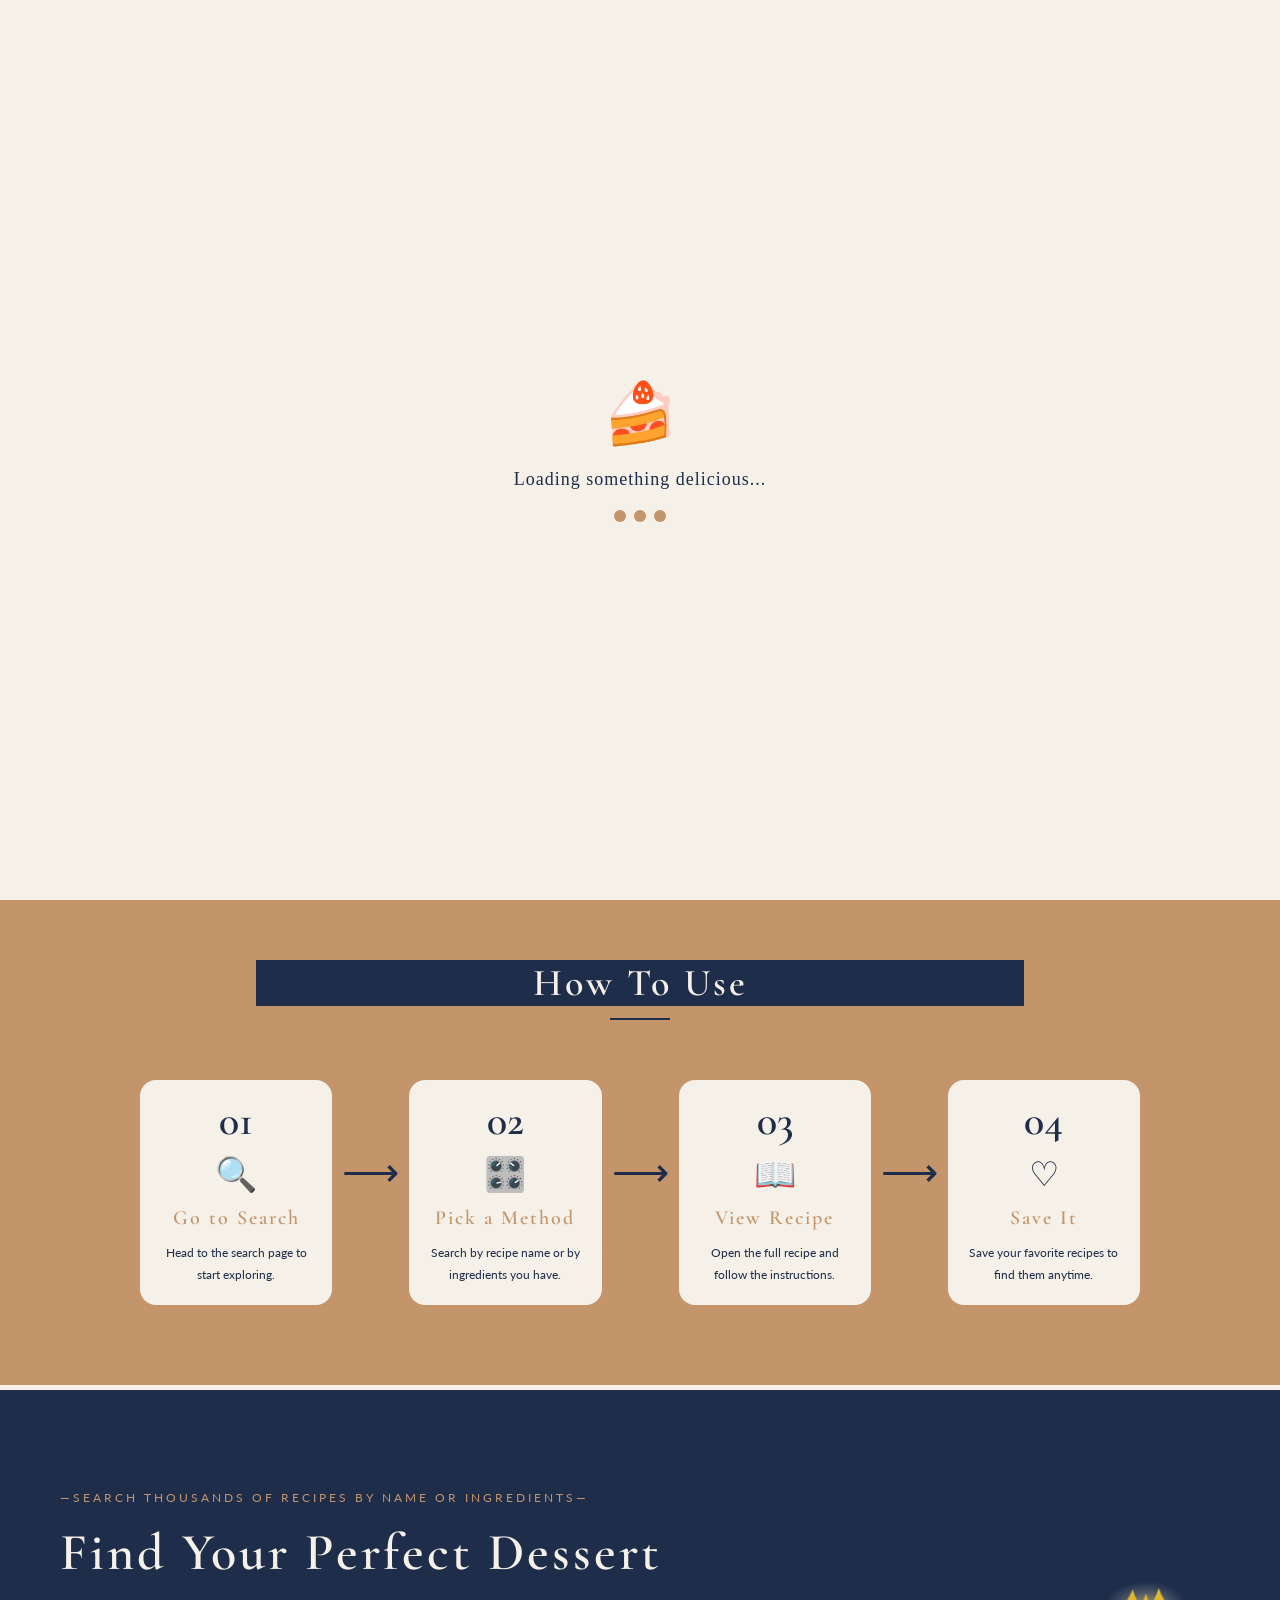
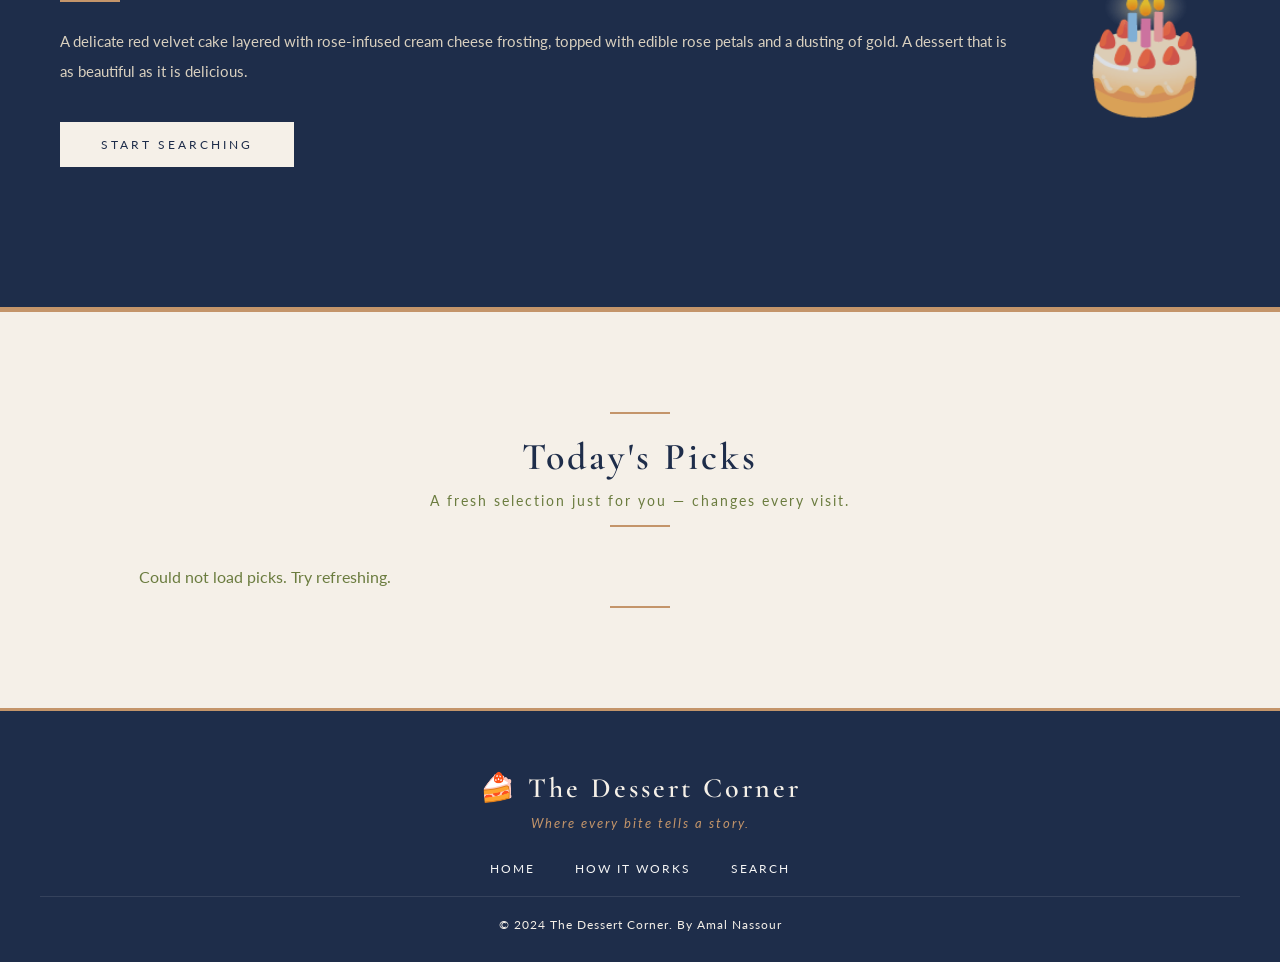
<file: index.html>
<!DOCTYPE html>
<html lang="en">
<head>
  <meta charset="UTF-8" >
  <meta name="viewport" content="width=device-width, initial-scale=1.0">
  <title>The Dessert Corner🎂</title>

  <link rel="stylesheet" href="style.css" >
  <!-- these links are for fonts-->
  <link rel="preconnect" href="https://fonts.googleapis.com">
  <link href="https://fonts.googleapis.com/css2?family=Cormorant+Garamond:wght@400;600&family=Lato:wght@300;400&display=swap" rel="stylesheet">
</head>
<body>

  <!-- PRELOADER -->
  <div id="preloader">
    <div class="loader-box">
      <div class="icon">🍰</div>
      <p class="loading-text">Loading something delicious...</p>
      <div class="dots">
        <span></span>
        <span></span>
        <span></span>
      </div>
    </div>
  </div>

<!-- NAVBAR -->
  <nav id="navbar">
    <div class="nav-logo">
      <span class="logo-icon">🍽️</span>
      <span class="logo-text">The Dessert Corner🎂</span>
    </div>
    <ul class="nav-links">
      <li><a href="#home"   class="nav-but active" >Home</a></li>
      <li><a href="#how-it-works"  class="nav-but" >How-it-Works</a></li>
      <li><a href="#search-invite" class="nav-but">Search</a></li>
      <li><a href="#todays-picks" class="nav-but">Todays-Picks</a></li>
      <li><a href="saved.html"  class="nav-but" >Saved</a></li>
    </ul>
  </nav>

  <!-- YOUR PAGE CONTENT GOES HERE -->
<main id="main-content">

  <section id="home" class="hero">
  <div class="hero-line"></div>
  <div class="hero-icon">🍰</div>
  <h1 class="hero-title">The Dessert Corner</h1>
  <div class="hero-divider"></div>
  <p class="hero-subtitle">Desserts & Café Dining</p>
  <p class="hero-quote">"Life is uncertain. Eat dessert first."</p>
  <a href="#search-invite" class="hero-btn">Explore</a>
  <div class="hero-line"></div>
  </section>

  
    <section id="how-it-works" class="how-it-works">
  <h2 class="section-title">How To Use</h2>
  <div class="section-divider"></div>

  <div class="steps-grid">

    <div class="step">
      <div class="step-number">01</div>
      <div class="step-icon">🔍</div>
      <h3 class="step-title">Go to Search</h3>
      <p class="step-desc">Head to the search page to start exploring.</p>
    </div>

    <div class="step-arrow">&#10230;</div>

    <div class="step">
      <div class="step-number">02</div>
      <div class="step-icon">🎛️</div>
      <h3 class="step-title">Pick a Method</h3>
      <p class="step-desc">Search by recipe name or by ingredients you have.</p>
    </div>

    <div class="step-arrow">&#10230;</div>

    <div class="step">
      <div class="step-number">03</div>
      <div class="step-icon">📖</div>
      <h3 class="step-title">View Recipe</h3>
      <p class="step-desc">Open the full recipe and follow the instructions.</p>
    </div>

    <div class="step-arrow">&#10230;</div>

    <div class="step">
      <div class="step-number">04</div>
      <div class="step-icon">♡</div>
      <h3 class="step-title">Save It</h3>
      <p class="step-desc">Save your favorite recipes to find them anytime.</p>
    </div>

  </div>

  </section>

  <section class="featured" id="search-invite" >
    <div class="featured-text">
      <p class="featured-label">—Search thousands of recipes by name or ingredients—</p>
      <h2 class="featured-title">Find Your Perfect Dessert</h2>
      <div class="section-divider"></div>
      <p class="featured-desc">
        A delicate red velvet cake layered with rose-infused cream cheese frosting,
        topped with edible rose petals and a dusting of gold. A dessert that is as
        beautiful as it is delicious.
      </p>
      <a href="search.html" class="hero-btn">Start Searching</a>
    </div>
    <div id="theicon" class="featured-icon">🎂</div>
  </section>

<section id="todays-picks" class="todays-picks">
  <div class="hero-line"></div>
  <h2 class="section-title">Today's Picks</h2>
  <p class="picks-sub">A fresh selection just for you — changes every visit.</p>
  <div class="section-divider"></div>
  <div class="picks-grid" id="picks-grid"></div>
  <div class="hero-line"></div>
</section>


</main>




  <footer id="footer">
    <div class="footer-top">
      <span class="footer-logo">🍰 The Dessert Corner</span>
      <p class="footer-tagline">Where every bite tells a story.</p>
    </div>

    <div class="footer-links">
      <a href="#home" class="footer-link">Home</a>
      <a href="#how-it-works" class="footer-link">How It Works</a>
      <a href="#search-invite" class="footer-link">Search</a>
    </div>

    <div class="footer-bottom">
      <p class="footer-copy">© 2024 The Dessert Corner. By Amal Nassour</p>
    </div>
 </footer>
  <script src="script.js"></script>
</body>
</html>
</file>
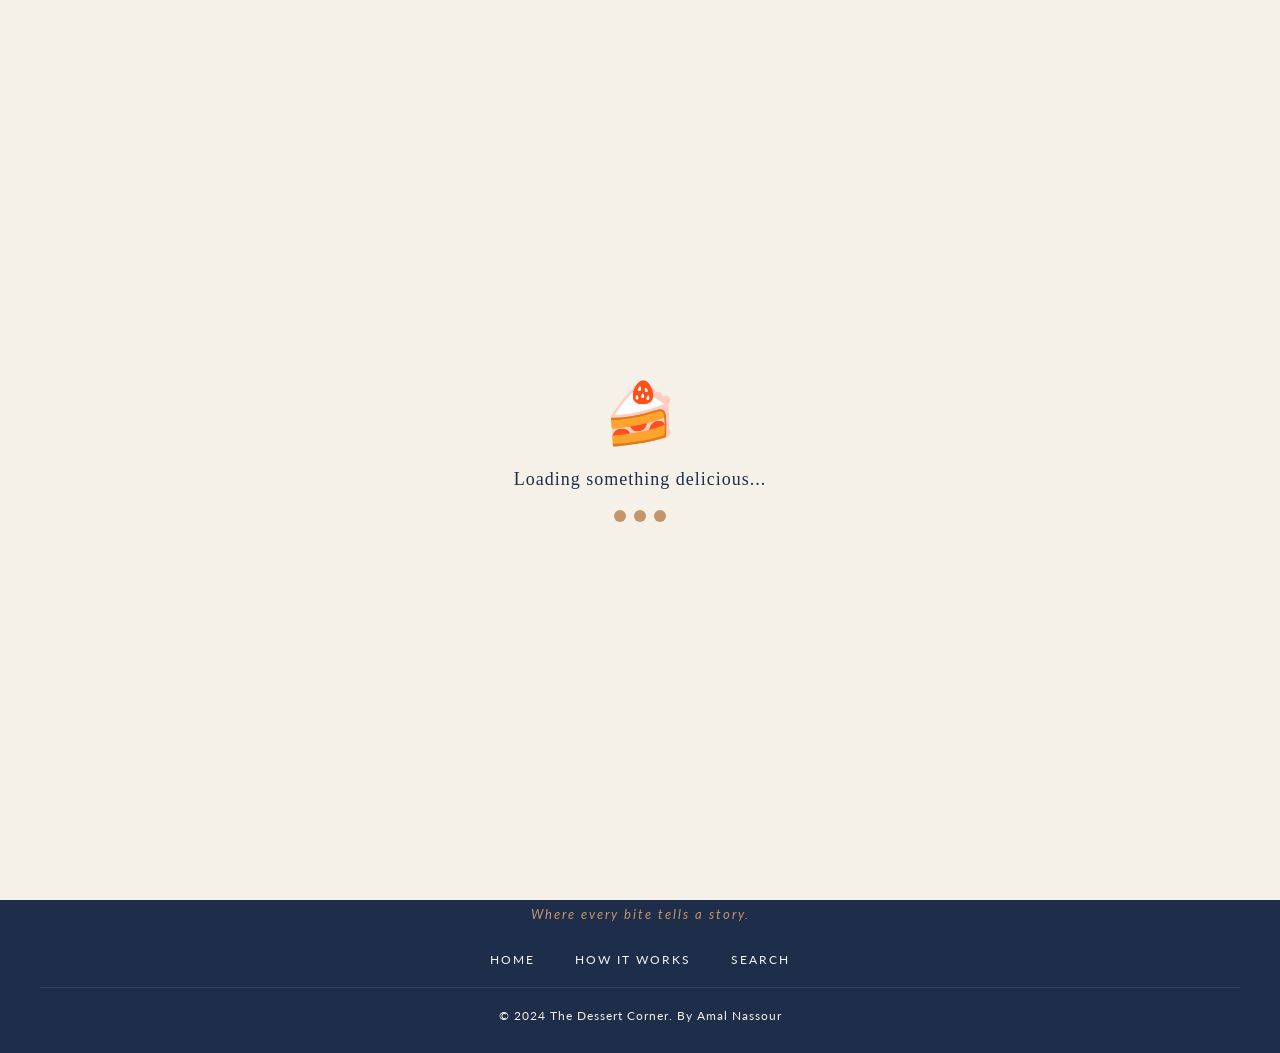
<file: saved.html>
<!DOCTYPE html>
<html lang="en">
<head>
    <meta charset="UTF-8">
    <meta name="viewport" content="width=device-width, initial-scale=1.0">
    <title>The Dessert Corner🎂</title>
    <link rel="preconnect" href="https://fonts.googleapis.com">
    <link href="https://fonts.googleapis.com/css2?family=Cormorant+Garamond:wght@400;600&family=Lato:wght@300;400&display=swap" rel="stylesheet">
    <link rel="stylesheet" href="style.css" />
    <link rel="stylesheet" href="search.css" />
</head>
<body>
    
  <div id="preloader">
    <div class="loader-box">
      <div class="icon">🍰</div>
      <p class="loading-text">Loading something delicious...</p>
      <div class="dots">
        <span></span>
        <span></span>
        <span></span>
      </div>
    </div>
  </div>

  
    <nav id="navbar">
    <div class="nav-logo">
      <span class="logo-icon">🍽️</span>
      <span class="logo-text">The Dessert Corner🎂</span>
    </div>
    <ul class="nav-links">
      <li><a href="index.html"   class="nav-but" >Home</a></li>
      <li><a href="search.html" class="nav-but ">Search</a></li>
      <li><a href="saved.html"  class="nav-but active" >Saved</a></li>
    </ul>
  </nav>
  
  <main id="main-content">


    <section class="search-hero">
      <div class="hero-line"></div>
      <h1 class="search-hero-title">Saved Recipes</h1>
      <p class="search-hero-sub">All your favourite recipes in one place.</p>
      <div class="hero-line"></div>
    </section>

    <section class="search-section">
      <button class="clear-btn" id="clear-btn">Clear All</button>
      <div class="results-grid" id="saved-grid"></div>
    </section>

  </main>


  <div id="toast" class="toast"></div>


  <footer id="footer">
    <div class="footer-top">
      <span class="footer-logo">🍰 The Dessert Corner</span>
      <p class="footer-tagline">Where every bite tells a story.</p>
    </div>

    <div class="footer-links">
      <a href="#home" class="footer-link">Home</a>
      <a href="#how-it-works" class="footer-link">How It Works</a>
      <a href="#search-invite" class="footer-link">Search</a>
    </div>

    <div class="footer-bottom">
      <p class="footer-copy">© 2024 The Dessert Corner. By Amal Nassour</p>
    </div>
 </footer>
  <script src="script.js"></script>
  <script src="save.js"></script>
</body>
</html>
</file>
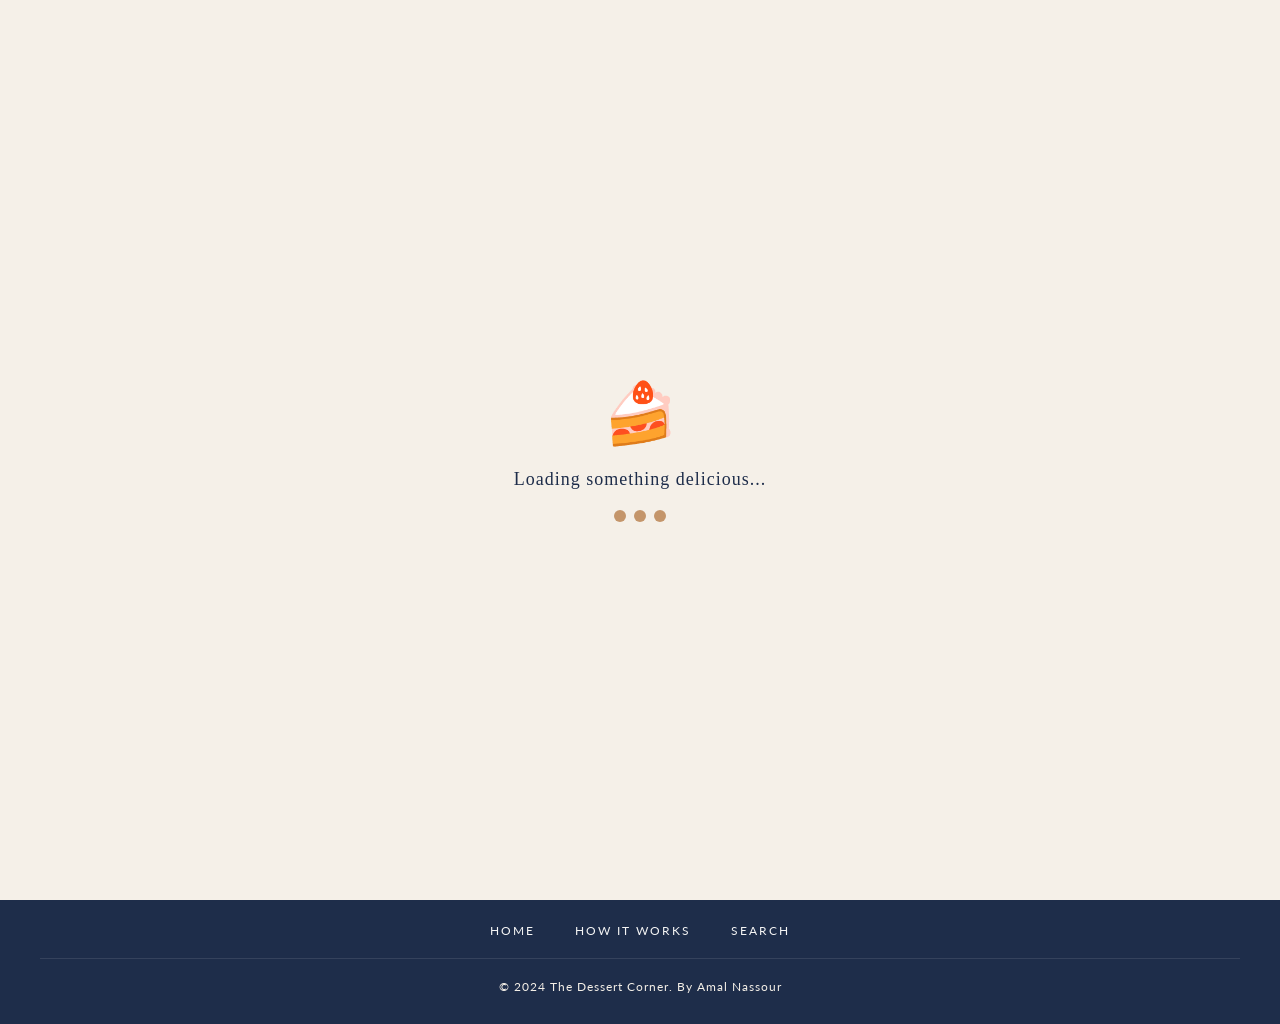
<file: search.html>
<!DOCTYPE html>
<html lang="en">
<head>
    <meta charset="UTF-8">
    <meta name="viewport" content="width=device-width, initial-scale=1.0">
    <title>The Dessert Corner-search</title>
    <link rel="stylesheet" href="style.css" >
    <!-- these links are for fonts-->
    <link rel="preconnect" href="https://fonts.googleapis.com">
    <link href="https://fonts.googleapis.com/css2?family=Cormorant+Garamond:wght@400;600&family=Lato:wght@300;400&display=swap" rel="stylesheet">
    <link rel="stylesheet" href="search.css" >

</head>
<body>
    <div id="preloader">
  <div class="loader-box">
    <div class="icon">🍰</div>
    <p class="loading-text">Loading something delicious...</p>
    <div class="dots">
      <span></span>
      <span></span>
      <span></span>
    </div>
  </div>
   </div>

   <nav id="navbar">
  <div class="nav-logo">
    <span class="logo-icon">🍽️</span>
    <span class="logo-text">The Dessert Corner</span>
  </div>

  <div class="nav-actions">
    <a href="index.html" class="back-btn">← Back to Home</a>  
    <a  class="back-btn" style="color:#c4956a">Search</a>
    <a href="saved.html" class="back-btn" >Saved</a>
  </div>
   </nav>

   <!-- HERO -->
    <section class="search-hero">
    <div class="hero-line"></div>
    <h1 class="search-hero-title">Find Your Recipe</h1>
    <p class="search-hero-sub">Search by name or ingredients — we will find it for you.</p>
    <div class="hero-line"></div>
    </section>

    <!-- SEARCH SECTION -->
    <section class="search-section">

    <!-- TOGGLE BUTTONS -->
    <div class="toggle-btns">
        <button class="toggle-btn active-toggle" id="btn-name">Search by Name</button>
        <button class="toggle-btn" id="btn-ingredients">Search by Ingredients</button>
    </div>

    <!-- SEARCH BAR -->
    <div class="search-bar-box">
        <input type="text" id="search-input" class="search-input" placeholder="Enter recipe name..." />
        <button class="search-btn" id="search-go">Search</button>
    </div>

    <!-- RESULTS -->
    <div class="results-grid" id="results-grid"></div>

    </section>



  <div id="toast" class="toast"></div>
  <footer id="footer">
    <div class="footer-top">
      <span class="footer-logo">🍰 The Dessert Corner</span>
      <p class="footer-tagline">Where every bite tells a story.</p>
    </div>

    <div class="footer-links">
      <a href="#home" class="footer-link">Home</a>
      <a href="#how-it-works" class="footer-link">How It Works</a>
      <a href="#search-invite" class="footer-link">Search</a>
    </div>

    <div class="footer-bottom">
      <p class="footer-copy">© 2024 The Dessert Corner. By Amal Nassour</p>
    </div>
 </footer>
  <script src="search.js"></script>
</body>
</html>
</file>
<file: style.css>
/* colors */
:root {
  --olive: #6b7c3f;
  --beige: #f5f0e8;
  --navy: #1e2d4a;
  --cream: #fffdf7;
  --warm-brown: #c4956a;
  --border: #d9d0bf;
}

* {
  margin: 0;
  padding: 0;
  box-sizing: border-box;
}

body {
  font-family: Georgia, serif;
  background-color: var(--cream);
  color: var(--navy);
}

html {
  scroll-behavior: smooth;
}
/*______________________________________________end of the general ______________________________________________*/
/*PRELOADER*/
#preloader {
  position: fixed;
  top: 0;
  left: 0;
  width: 100%;
  height: 100%;
  background-color: var(--beige);
  display: flex;
  justify-content: center;
  align-items: center;
  z-index: 9999;
  transition: opacity 0.6s ease, visibility 0.6s ease;
}

#preloader.hidden {
  opacity: 0;
  visibility: hidden;
}

.loader-box {
  text-align: center;
}

.icon {
  font-size: 60px;
  animation: spin 2s linear infinite;
  display: inline-block;
  margin-bottom: 20px;
}

@keyframes spin {
  0%   { transform: rotate(0deg); }
  100% { transform: rotate(360deg); }
}

.loading-text {
  font-size: 18px;
  color: var(--navy);
  margin-bottom: 20px;
  letter-spacing: 1px;
}

.dots {
  display: flex;
  justify-content: center;
  gap: 8px;
}

.dots span {
  width: 12px;
  height: 12px;
  border-radius: 50%;
  background-color: var(--warm-brown);
  animation: jump 0.8s infinite alternate; /*alternate walk in a circle dont jump to start */
}

.dots span:nth-child(2) { animation-delay: 0.2s; }
.dots span:nth-child(3) { animation-delay: 0.4s; }

@keyframes jump {
  from { transform: translateY(0); opacity: 0.5; }
  to   { transform: translateY(-12px); opacity: 1; }
}
/*______________________________________________end of the preloader ______________________________________________*/

/*navbar*/
#navbar {
  width: 100%;
  background-color: var(--navy);
  display: flex;
  align-items: center;
  justify-content: space-between;
  padding: 0 40px;
  height: 70px;
  border-bottom: 3px solid var(--warm-brown);
  position: sticky;
  top: 0;
  z-index: 1000;
}

.nav-logo {
  display: flex;
  align-items: center;
  gap: 10px;
}

.logo-icon {
  font-size: 26px;
}

.logo-text { /*foodies*/
  font-family: 'Cormorant Garamond', serif;
  font-size: 22px;
  font-weight: 600;
  color: var(--beige);
  letter-spacing: 3px;
  text-transform: uppercase;
}

.nav-links { /*buttons list*/
  list-style: none;
  display: flex;
  gap: 40px;
}

.nav-but{  /*each single button*/
  font-family: 'Lato', sans-serif;
  font-size: 13px;
  font-weight: 400;
  color: var(--border);
  text-decoration: none;
  letter-spacing: 2px;
  text-transform: uppercase;
  padding-bottom: 4px;
  border-bottom: 1px solid transparent;
  transition: color 0.3s ease, border-color 0.3s ease;
  color: var(--beige);

}
.nav-but.active {
  color: var(--warm-brown);
  border-bottom: 1px solid var(--warm-brown);
}

@media (max-width: 768px) {
  #navbar { padding: 0 20px; height: 60px; }
  .logo-text { font-size: 18px; letter-spacing: 2px; }
  .nav-links { gap: 20px; }
  .nav-links a { font-size: 12px; letter-spacing: 1.5px; }
}

@media (max-width: 480px) {
  #navbar { padding: 0 16px; height: 56px; }
  .logo-text { font-size: 15px; letter-spacing: 1.5px; }
  .logo-icon { font-size: 20px; }
  .nav-links { gap: 14px; }
  .nav-links a { font-size: 11px; letter-spacing: 1px; }
}
.tooltip{
    font-size: 30px;
    height: 30px;
}

/*______________________________________________end of the nav ______________________________________________*/

.hero {
  min-height: 90vh;
  display: flex;
  flex-direction: column;
  align-items: center;
  justify-content: center;
  text-align: center;
  padding: 60px 20px;
  background-color: #f5f0e8;
  animation: fadeIn 1.4s ease forwards;
}

@keyframes fadeIn {
  from { opacity: 0; transform: translateY(20px); }
  to   { opacity: 1; transform: translateY(0); }
}

.hero-line {
  width: 60px;
  height: 2px;
  background-color: var(--warm-brown);
  margin: 20px auto;
}

.hero-icon {
  font-size: 64px;
  margin-bottom: 20px;
  animation: floatIcon 3s ease-in-out infinite;
}

@keyframes floatIcon {
  0%   { transform: translateY(0); }
  50%  { transform: translateY(-20px); }
  100% { transform: translateY(0); }
}

.hero-title {
  font-family: 'Cormorant Garamond', serif;
  font-size: 72px;
  font-weight: 600;
  color: var(--navy);
  letter-spacing: 8px;
  text-transform: uppercase;
  margin-bottom: 16px;
}

.hero-divider {
  width: 100px;
  height: 1px;
  background-color: var(--olive);
  margin: 0 auto 20px;
}

.hero-subtitle {
  font-family: 'Lato', sans-serif;
  font-size: 14px;
  letter-spacing: 4px;
  text-transform: uppercase;
  color: var(--olive);
  margin-bottom: 30px;
}

.hero-quote {
  font-family: 'Cormorant Garamond', serif;
  font-size: 20px;
  font-style: italic;
  color: var(--warm-brown);
  max-width: 500px;
  line-height: 1.8;
  margin-bottom: 40px;
}

.hero-btn {
  font-family: 'Lato', sans-serif;
  font-size: 12px;
  letter-spacing: 3px;
  text-transform: uppercase;
  text-decoration: none;
  color: var(--cream);
  background-color: var(--navy);
  padding: 14px 40px;
  border: 1px solid var(--navy);
  transition: background-color 0.3s ease, color 0.3s ease;
  margin-bottom: 40px;
  display: inline-block;
}

.hero-btn:hover {
  background-color: transparent;
  color: var(--navy);
}

.section-title {
  font-family: 'Cormorant Garamond', serif;
  font-size: 38px;
  font-weight: 600;
  color: var(--navy);
  letter-spacing: 3px;
  text-align: center;
  margin-bottom: 12px;
}

.section-divider {
  width: 60px;
  height: 2px;
  background-color: var(--warm-brown);
  margin: 0 auto 40px;
}


.featured {
  background-color: var(--navy);
  padding: 100px 60px;
  display: flex;
  align-items: center;
  justify-content: space-between;
  gap: 60px;
}

.featured-label {
  font-family: 'Lato', sans-serif;
  font-size: 12px;
  letter-spacing: 3px;
  text-transform: uppercase;
  color: var(--warm-brown);
  margin-bottom: 16px;
}

.featured-title {
  font-family: 'Cormorant Garamond', serif;
  font-size: 52px;
  font-weight: 600;
  color: var(--beige);
  letter-spacing: 3px;
  margin-bottom: 16px;
}

.featured-text .section-divider { margin: 0 0 24px 0; }

.featured-desc {
  font-family: 'Lato', sans-serif;
  font-size: 15px;
  color: var(--border);
  line-height: 2;
  margin-bottom: 36px;
}

.featured-text .hero-btn {
  color: var(--navy);
  background-color: var(--beige);
  border-color: var(--beige);
}

.featured-text .hero-btn:hover {
  background-color: transparent;
  color: var(--beige);
}

.featured-icon {
  font-size: 120px;
  opacity: 0.85;
  animation: floatIcon 4s ease-in-out infinite;
}

@media (max-width: 1024px) {
  .cards-grid { grid-template-columns: repeat(2, 1fr); }
}

@media (max-width: 768px) {
  .hero-title { font-size: 48px; letter-spacing: 5px; }
  .hero-quote { font-size: 17px; }
  .featured { flex-direction: column; text-align: center; padding: 60px 30px; }
  .featured-text { max-width: 100%; }
  .featured-text .section-divider { margin: 0 auto 24px; }
  .featured-icon { font-size: 80px; }
  .featured-title { font-size: 38px; }
  .categories { padding: 60px 20px; }
}

@media (max-width: 480px) {
  .hero-title { font-size: 34px; letter-spacing: 3px; }
  .hero-subtitle { font-size: 12px; letter-spacing: 3px; }
  .hero-quote { font-size: 15px; }
  .hero-icon { font-size: 48px; }
  .cards-grid { grid-template-columns: 1fr; }
  .section-title { font-size: 28px; }
}

#search-invite {
  border-top: 5px solid var(--beige);
  border-bottom: 5px solid var(--warm-brown);
}
/*__________________________________________how it works _____________________________________*/

.how-it-works {
  background-color: var(--warm-brown);
  padding: 80px 40px;
  text-align: center;
}

.how-it-works .section-title {
  color: var(--beige);
  background-color: #1e2d4a;
  display: inline-block;
  width: 60vw;
}

.how-it-works .section-divider {
  background-color: var(--navy);
  margin-bottom: 60px;
}

.steps-grid {
  display: flex;
  align-items: center;
  justify-content: center;
  max-width: 1000px;
  margin: 0 auto;
}

.step {
  flex: 1;
  padding: 20px;
  display: flex;
  flex-direction: column;
  align-items: center;
  gap: 12px;
  background-color: var(--beige);
  border-radius: 16px;
}

.step-number {
  font-family: 'Cormorant Garamond', serif;
  font-size: 42px;
  font-weight: 600;
  color: var(--navy);
  line-height: 1;
}

.step-icon {
  font-size: 34px;
}

.step-title {
  font-family: 'Cormorant Garamond', serif;
  font-size: 20px;
  font-weight: 600;
  color: var(--warm-brown);
  letter-spacing: 2px;
}

.step-desc {
  font-family: 'Lato', sans-serif;
  font-size: 12px;
  color: var(--navy);
  line-height: 1.8;
  max-width: 160px;
}

.step-arrow {
  font-size: 40px;
  color: var(--navy);
  flex-shrink: 0;
  padding-bottom: 40px;
  margin: 10px;
}

/* ===== RESPONSIVE ===== */
@media (max-width: 768px) {
  .steps-grid { flex-direction: column; gap: 10px; }
  .step-arrow { transform: rotate(90deg); padding-bottom: 0; }
}

@media (max-width: 480px) {
  .step-title { font-size: 17px; }
  .step-number { font-size: 32px; }
}

/*_______________________________________today's pick___________________________________*/


/* ===== TODAY'S PICKS ===== */
.todays-picks {
  background-color: var(--beige);
  padding: 80px 40px;
  text-align: center;
}

.picks-sub {
  font-family: 'Lato', sans-serif;
  font-size: 14px;
  color: var(--olive);
  letter-spacing: 2px;
  margin-bottom: 16px;
}

.picks-grid {
  display: grid;
  grid-template-columns: repeat(3, 1fr);
  gap: 24px;
  max-width: 1100px;
  margin: 0 auto;
}

.picks-card {
  background-color: var(--cream);
  border-radius: 16px;
  overflow: hidden;
  transition: transform 0.3s ease, box-shadow 0.3s ease;
  box-shadow: 0 4px 16px rgba(30, 45, 74, 0.08);
}

.picks-card:hover {
  transform: translateY(-6px);
  box-shadow: 0 16px 40px rgba(30, 45, 74, 0.15);
}

.picks-card img {
  width: 100%;
  height: 220px;
  object-fit: cover;
}

.picks-card-body {
  padding: 20px;
}

.picks-card-title {
  font-family: 'Cormorant Garamond', serif;
  font-size: 20px;
  font-weight: 600;
  color: var(--navy);
  margin-bottom: 14px;
  letter-spacing: 1px;
}

.picks-card-btn {
  font-family: 'Lato', sans-serif;
  font-size: 11px;
  letter-spacing: 2px;
  text-transform: uppercase;
  text-decoration: none;
  color: var(--warm-brown);
  border-bottom: 1px solid var(--warm-brown);
  transition: color 0.3s ease;
  display: inline-block;
}

.picks-card-btn:hover {
  color: var(--navy);
  border-bottom-color: var(--navy);
}

@media (max-width: 768px) {
  .picks-grid { grid-template-columns: repeat(2, 1fr); }
}

@media (max-width: 480px) {
  .picks-grid { grid-template-columns: 1fr; }
  .todays-picks { padding: 60px 20px; }
}



















/*______________________________________________start of footer______________________________________________*/
footer {
  background-color: var(--navy);
  padding: 60px 40px 30px;
  text-align: center;
  border-top: 3px solid var(--warm-brown);
}

.footer-top {
  margin-bottom: 30px;
}

.footer-logo {
  font-family: 'Cormorant Garamond', serif;
  font-size: 28px;
  font-weight: 600;
  color: var(--beige);
  letter-spacing: 3px;
}

.footer-tagline {
  font-family: 'Lato', sans-serif;
  font-size: 13px;
  color: var(--warm-brown);
  letter-spacing: 2px;
  margin-top: 10px;
  font-style: italic;
}

.footer-links {
  display: flex;
  justify-content: center;
  gap: 40px;
  margin-bottom: 20px;
}

.footer-link {
  font-family: 'Lato', sans-serif;
  font-size: 12px;
  letter-spacing: 2px;
  text-transform: uppercase;
  color: whitesmoke;
  text-decoration: none;
  transition: color 0.3s ease;
}

.footer-link:hover {
  color: var(--warm-brown);
}

.footer-bottom {
  border-top: 1px solid rgba(255,255,255,0.1);
  padding-top: 20px;
}

.footer-copy {
  font-family: 'Lato', sans-serif;
  font-size: 12px;
  color: #f5f0e8;
  letter-spacing: 1px;
}

@media (max-width: 480px) {
  .footer-links { gap: 20px; }
  .footer-logo { font-size: 22px; }
}
</file>
<file: search.css>
:root {
  --olive: #6b7c3f;
  --beige: #f5f0e8;
  --navy: #1e2d4a;
  --cream: #fffdf7;
  --warm-brown: #c4956a;
}

* {
  margin: 0;
  padding: 0;
  box-sizing: border-box;
}

body {
  font-family: Georgia, serif;
  background-color: var(--beige);
  color: var(--navy);
}

html {
  scroll-behavior: smooth;
}
/*______________________________________________end of the general ______________________________________________*/
/*nav*/
.nav-actions {
  display: flex;
  align-items: center;
  gap: 24px;
}

.back-btn {
  font-family: 'Lato', sans-serif;
  font-size: 12px;
  letter-spacing: 2px;
  text-transform: uppercase;
  color: var(--beige);
  text-decoration: none;
  transition: color 0.3s ease;
}

.back-btn:hover {
  color: var(--warm-brown);
}

.heart-btn {
  font-size: 29px;
  color: var(--beige);
  cursor: pointer;
  transition: color 0.3s ease;
  position: relative;
}

.heart-btn:hover {
  color: var(--warm-brown);
}

.tooltip::after {
  content: attr(data-tip);
  position: absolute;
  bottom: -30px;
  left: 50%;
  transform: translateX(-50%);
  background-color: var(--navy);
  color: var(--beige);
  font-size: 11px;
  padding: 4px 10px;
  white-space: nowrap;
  opacity: 0;
  transition: opacity 0.3s ease;
  border: 1px solid var(--warm-brown);
}

.tooltip:hover::after {
  opacity: 1;
}

/*______________________________________________end of the nav ______________________________________________*/
/*main/

/* ===== SEARCH HERO ===== */
.search-hero {
  background-color: var(--cream);
  padding: 80px 40px 40px;
  text-align: center;
  display: flex;
  flex-direction: column;
  align-items: center;
  gap: 16px;
  animation: fadeIn 1.4s ease forwards;
}

.search-hero-title {
  font-family: 'Cormorant Garamond', serif;
  font-size: 58px;
  font-weight: 600;
  color: var(--navy);
  letter-spacing: 6px;
  text-transform: uppercase;
}

.search-hero-sub {
  font-family: 'Lato', sans-serif;
  font-size: 14px;
  color: var(--olive);
  letter-spacing: 2px;
}

/* ===== SEARCH SECTION ===== */
.search-section {
  background-color: var(--beige);
  padding: 60px 40px;
  text-align: center;
  min-height: 40vh;
}

/* ===== TOGGLE BUTTONS ===== */
.toggle-btns {
  display: flex;
  justify-content: center;
  gap: 0;
  margin-bottom: 40px;
  border: 1px solid var(--navy);
  width: fit-content;
  margin: 0 auto 40px;
}

.toggle-btn {
  font-family: 'Lato', sans-serif;
  font-size: 12px;
  letter-spacing: 2px;
  text-transform: uppercase;
  padding: 12px 32px;
  border: none;
  cursor: pointer;
  background-color: transparent;
  color: var(--navy);
  transition: background-color 0.3s ease, color 0.3s ease;
}

.active-toggle {
  background-color: var(--navy);
  color: var(--beige);
}

/* ===== SEARCH BAR ===== */
.search-bar-box {
  display: flex;
  justify-content: center;
  gap: 0;
  max-width: 600px;
  margin: 0 auto 60px;
}

.search-input {
  font-family: 'Lato', sans-serif;
  font-size: 14px;
  padding: 14px 24px;
  border: 1px solid var(--navy);
  border-right: none;
  background-color: var(--cream);
  color: var(--navy);
  width: 100%;
  outline: none;
  letter-spacing: 1px;
}

.search-input::placeholder {
  color: var(--warm-brown);
}

.search-btn {
  font-family: 'Lato', sans-serif;
  font-size: 12px;
  letter-spacing: 2px;
  text-transform: uppercase;
  padding: 14px 28px;
  background-color: var(--navy);
  color: var(--beige);
  border: 1px solid var(--navy);
  cursor: pointer;
  transition: background-color 0.3s ease, color 0.3s ease;
}

.search-btn:hover {
  background-color: var(--warm-brown);
  border-color: var(--warm-brown);
}

/* ===== RESULTS GRID ===== */
.results-grid {
  display: grid;
  grid-template-columns: repeat(4, 1fr);
  gap: 24px;
  max-width: 1100px;
  margin: 0 auto;
}

.recipe-card {
  background-color: var(--cream);
  border: 1px solid var(--border);
  overflow: hidden;
  transition: transform 0.3s ease, box-shadow 0.3s ease;
  padding: 5px;
  border-radius: 8px;
}

.recipe-card:hover {
  transform: translateY(-6px);
  box-shadow: 0 12px 30px rgba(30, 45, 74, 0.1);
}

.recipe-card img {
  width: 100%;
  height: 180px;
  object-fit: cover;
}

.recipe-card-body {
  padding: 20px;
}

.recipe-card-title {
  font-family: 'Cormorant Garamond', serif;
  font-size: 18px;
  font-weight: 600;
  color: var(--navy);
  margin-bottom: 14px;
  letter-spacing:1px;
}

.recipe-card-btn {
  font-family: 'Lato', sans-serif;
  font-size: 11px;
  letter-spacing: 2px;
  text-transform: uppercase;
  text-decoration: none;
  color: var(--cream);
  background-color: var(--navy);
  padding: 10px 20px;
  border: 1px solid var(--navy);
  transition: background-color 0.3s ease, color 0.3s ease;
  display: inline-block;
  margin-top: 2px;
}

.recipe-card-btn:hover {
  background-color: transparent;
  color: var(--navy);
}

@media (max-width: 1024px) {
  .results-grid { grid-template-columns: repeat(2, 1fr); }
}

@media (max-width: 768px) {
  .search-hero-title { font-size: 38px; }
  .search-section { padding: 40px 20px; }
}

@media (max-width: 480px) {
  .search-hero-title { font-size: 28px; }
  .results-grid { grid-template-columns: 1fr; }
  .toggle-btn { padding: 10px 18px; font-size: 11px; }
}

/*toast*/
.toast {
  position: fixed;
  bottom: 40px;
  left: 50%;
  transform: translateX(-50%);
  background-color: var(--navy);
  color: var(--beige);
  font-family: 'Lato', sans-serif;
  font-size: 13px;
  letter-spacing: 1px;
  padding: 14px 30px;
  border-left: 3px solid var(--warm-brown);
  opacity: 0;
  visibility: hidden;
  transition: opacity 0.4s ease, visibility 0.4s ease;
  z-index: 9999;
}

.toast.show {
  opacity: 1;
  visibility: visible;
}


.card-actions {
  display: flex;
  align-items: center;
  justify-content: space-between;
  margin-top: 14px;
}

.save-btn {
  font-size: 20px;
  cursor: pointer;
  color:var(--border);
  transition: color 0.3s ease;
}

.save-btn:hover {
  color: var(--warm-brown);
  padding: 5px;
  border: 1px solid var(--warm-brown);
  border-radius: 90px;
  
}

.save-btn.saved {
  color: var(--warm-brown);
}








/*________________________________________saved_____________________________________________*/
/*________________________________________saved_____________________________________________*/
/*________________________________________saved_____________________________________________*/
/*________________________________________saved_____________________________________________*/


/* empty message when no recipes are saved */
.empty-msg {
  font-family: 'Cormorant Garamond', serif;
  font-size: 28px;
  color: var(--navy);
  text-align: center;
  letter-spacing: 2px;
  padding: 60px 0;
}

/* clear all button */
.clear-btn {
  font-family: 'Lato', sans-serif;
  font-size: 12px;
  letter-spacing: 2px;
  text-transform: uppercase;
  padding: 12px 30px;
  background-color: var(--navy);
  color: var(--beige);
  border: 1px solid var(--beige);
  cursor: pointer;
  transition: background-color 0.3s ease, color 0.3s ease;
  display: block;
  margin: 0 auto 40px;
}

.clear-btn:hover {
  background-color: var(--beige);
  color: var(--navy);
  border: 1px solid var(--navy);
}
</file>
